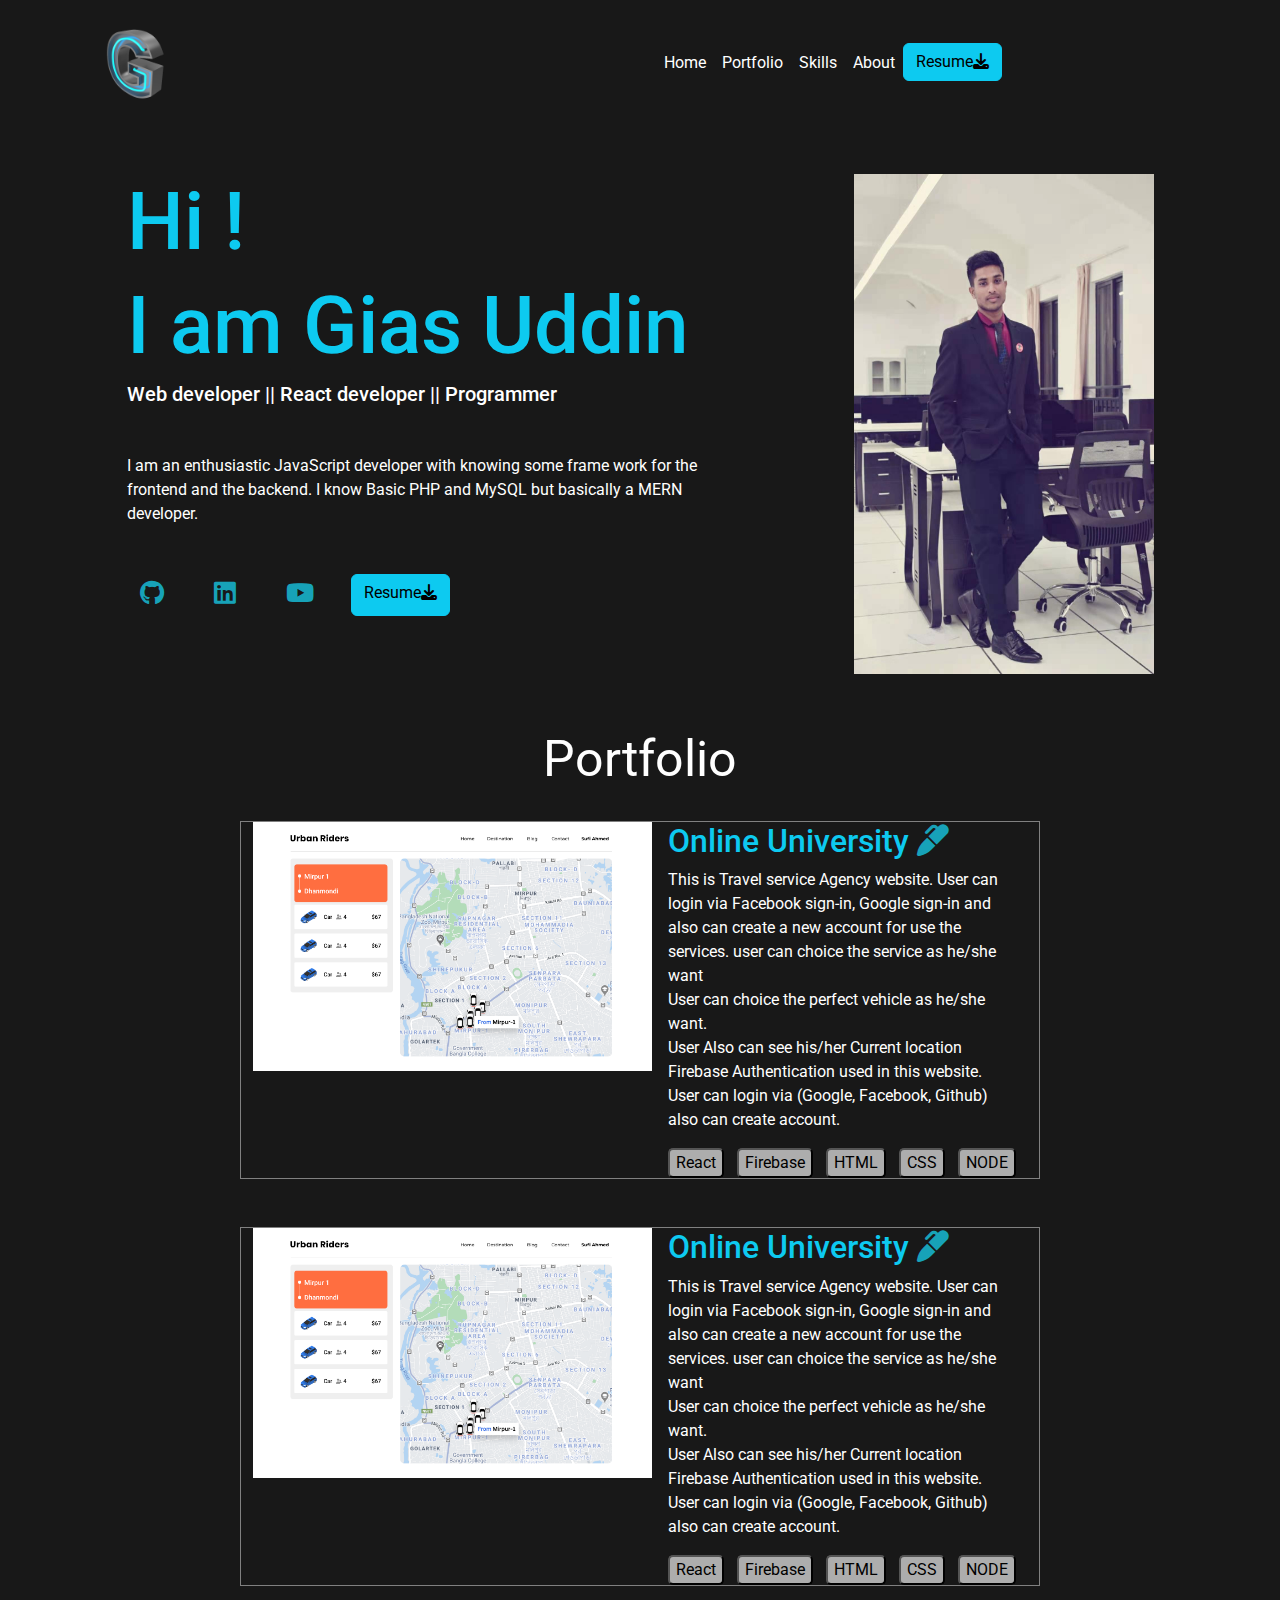
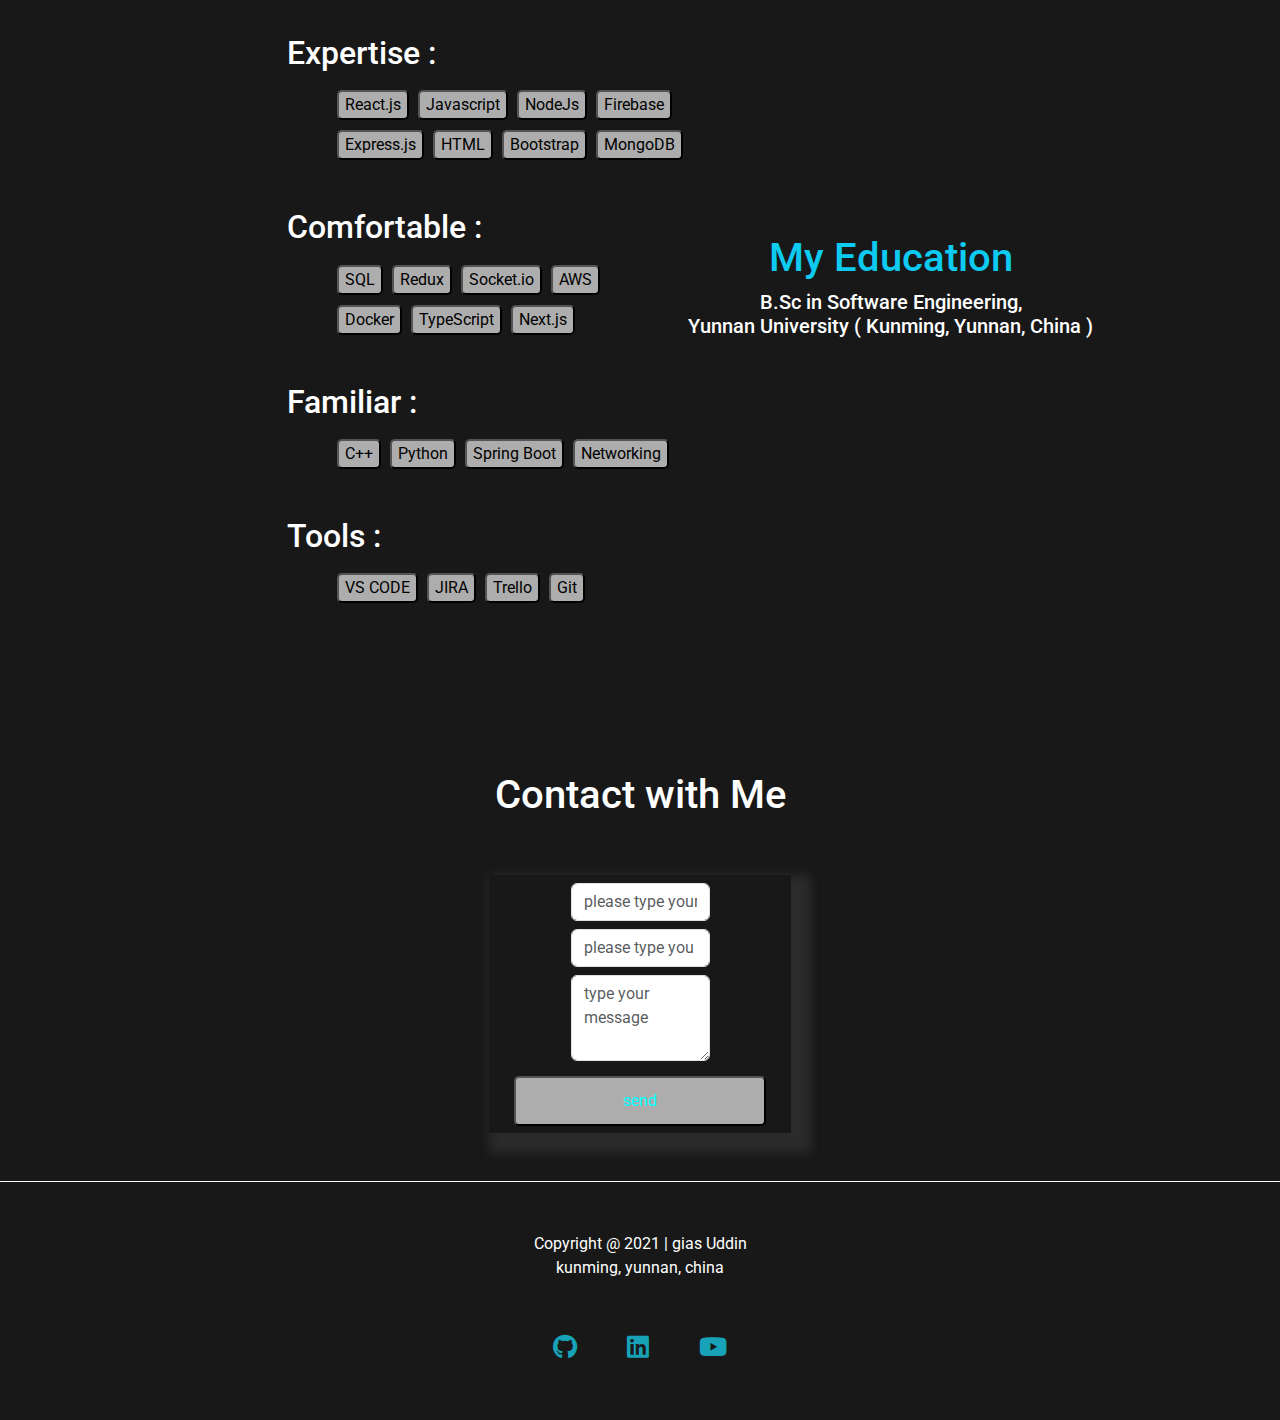
<file: SDT/Django/Assignment-01/index.html>
<!DOCTYPE html>
<html lang="en">

<head>
    <meta charset="UTF-8">
    <meta name="viewport" content="width=device-width, initial-scale=1.0">
    <title>Portfolio Site</title>
    <link rel="stylesheet" href="style.css">
    <link href="https://cdn.jsdelivr.net/npm/bootstrap@5.3.3/dist/css/bootstrap.min.css" rel="stylesheet"
        integrity="sha384-QWTKZyjpPEjISv5WaRU9OFeRpok6YctnYmDr5pNlyT2bRjXh0JMhjY6hW+ALEwIH" crossorigin="anonymous">

    <link rel="stylesheet" href="https://cdnjs.cloudflare.com/ajax/libs/font-awesome/6.7.2/css/all.min.css"
        integrity="sha512-Evv84Mr4kqVGRNSgIGL/F/aIDqQb7xQ2vcrdIwxfjThSH8CSR7PBEakCr51Ck+w+/U6swU2Im1vVX0SVk9ABhg=="
        crossorigin="anonymous" referrerpolicy="no-referrer" />
</head>

<body>

    <header>
        <nav class="navbar container navbar-expand-lg">
            <div class="container-fluid">
                <a class="navbar-brand w-50" href="#"><img class="nav-img" src="icons/logo.png" alt=""></a>

                <button class="navbar-toggler" type="button" data-bs-toggle="collapse"
                    data-bs-target="#navbarSupportedContent" aria-controls="navbarSupportedContent"
                    aria-expanded="false" aria-label="Toggle navigation">
                    <span class="navbar-toggler-icon"></span>
                </button>
                <div class="collapse navbar-collapse" id="navbarSupportedContent">
                    <ul class="navbar-nav me-auto mb-2 mb-lg-0">
                        <li class="nav-item">
                            <a class="nav-link active text-white" aria-current="page" href="#">Home</a>
                        </li>
                        <li class="nav-item">
                            <a class="nav-link text-white" href="#">Portfolio</a>
                        </li>
                        <li class="nav-item">
                            <a class="nav-link text-white" href="#">Skills</a>
                        </li>
                        <li class="nav-item">
                            <a class="nav-link text-white" href="#">About</a>
                        </li>
                        <li class="nav-item">
                            <a href="path/to/your/resume.pdf" download="your_resume_name.pdf"
                                class="btn btn-info">Resume<i class="fa-solid fa-download"></i></a>
                        </li>

                    </ul>
                </div>
            </div>
        </nav>

        <section class="banner-container d-flex justify-content-around p-5">
            <div class="banner-description">
                <h1 class="text-info name-heading">Hi !</h1>
                <h1 class="text-info name-heading">I am Gias Uddin</h1>
                <h5 class="text-white">Web developer || React developer || Programmer</h5>

                <div class="banner-details text-white mt-5">I am an enthusiastic JavaScript developer with knowing some
                    frame
                    work for the <br> frontend and the backend. I know Basic PHP and MySQL but basically a MERN <br>
                    developer.
                </div>

                <div class="banner-icon d-flex gap-4 mt-5">
                    <a href="github.com" class="btn"><i class="fa-brands fa-github l-icon"
                            style="color: #17a2b8;"></i></a>
                    <a href="github.com" class="btn"><i class="fa-brands fa-linkedin l-icon"
                            style="color: #17a2b8;"></i></a>
                    <a href="github.com" class="btn"><i class="fa-brands fa-youtube l-icon"
                            style="color: #17a2b8;"></i></a>
                    <a href="path/to/your/resume.pdf" download="your_resume_name.pdf" class="btn btn-info">Resume<i
                            class="fa-solid fa-download"></i></a>
                </div>
            </div>
            <div> <img class="banner-img" src="images/gias.jpg" alt=""></div>
        </section>
    </header>

    <main>
        <section id="Portfolio">
            <div class="porthead">Portfolio</div>
            <section class="portfolio d-flex justify-content-center">
                <div class="project-card m-4">
                    <div class="d-flex gap-3 container">
                        <div id="carouselExample" class="carousel slide car-img">
                            <div class="carousel-inner">
                                <div class="carousel-item active">
                                    <img src="projects-img/travel-guru-map.png" class="d-block w-100" alt="...">
                                </div>
                                <div class="carousel-item">
                                    <img src="projects-img/Travel-Search.png" class="d-block w-100" alt="...">
                                </div>
                            </div>
                            <button class="carousel-control-prev" type="button" data-bs-target="#carouselExample"
                                data-bs-slide="prev">
                                <span class="carousel-control-prev-icon" aria-hidden="true"></span>
                                <span class="visually-hidden">Previous</span>
                            </button>
                            <button class="carousel-control-next" type="button" data-bs-target="#carouselExample"
                                data-bs-slide="next">
                                <span class="carousel-control-next-icon" aria-hidden="true"></span>
                                <span class="visually-hidden">Next</span>
                            </button>
                        </div>

                        <div class="card-body">
                            <h2 class="text-info">Online University <a href=""><i class="fa-solid fa-marker"
                                        style="color: #17a2b8;"></i></a></h2>
                            <p class="card-text text-white">This is Travel service Agency website. User can <br>login
                                via
                                Facebook sign-in, Google sign-in and <br>also can create a new account for use the <br>
                                services. user can choice the service as he/she <br> want <br> User can choice the
                                perfect
                                vehicle as he/she want.<br> User Also can see his/her Current location <br> Firebase
                                Authentication used in this website. <br> User can login via (Google, Facebook, Github)
                                <br>
                                also can create account.
                            </p>
                            <div class="skills d-flex gap-2">
                                <button class="skill ">React</button>
                                <button class="skill ">Firebase</button>
                                <button class="skill ">HTML</button>
                                <button class="skill">CSS</button>
                                <button class="skill ">NODE</button>
                            </div>
                        </div>
                    </div>
            </section>
            <section class="portfolio d-flex justify-content-center">
                <div class="project-card m-4">
                    <div class="d-flex gap-3 container">
                        <div id="carouselExample" class="carousel slide car-img">
                            <div class="carousel-inner">
                                <div class="carousel-item active">
                                    <img src="projects-img/travel-guru-map.png" class="d-block w-100" alt="...">
                                </div>
                                <div class="carousel-item">
                                    <img src="projects-img/Travel-Search.png" class="d-block w-100" alt="...">
                                </div>
                            </div>
                            <button class="carousel-control-prev" type="button" data-bs-target="#carouselExample"
                                data-bs-slide="prev">
                                <span class="carousel-control-prev-icon" aria-hidden="true"></span>
                                <span class="visually-hidden">Previous</span>
                            </button>
                            <button class="carousel-control-next" type="button" data-bs-target="#carouselExample"
                                data-bs-slide="next">
                                <span class="carousel-control-next-icon" aria-hidden="true"></span>
                                <span class="visually-hidden">Next</span>
                            </button>
                        </div>

                        <div class="card-body">
                            <h2 class="text-info">Online University <a href=""><i class="fa-solid fa-marker"
                                        style="color: #17a2b8;"></i></a></h2>
                            <p class="card-text text-white">This is Travel service Agency website. User can <br>login
                                via
                                Facebook sign-in, Google sign-in and <br>also can create a new account for use the <br>
                                services. user can choice the service as he/she <br> want <br> User can choice the
                                perfect
                                vehicle as he/she want.<br> User Also can see his/her Current location <br> Firebase
                                Authentication used in this website. <br> User can login via (Google, Facebook, Github)
                                <br>
                                also can create account.
                            </p>
                            <div class="skills d-flex gap-2">
                                <button class="skill ">React</button>
                                <button class="skill ">Firebase</button>
                                <button class="skill ">HTML</button>
                                <button class="skill">CSS</button>
                                <button class="skill ">NODE</button>
                            </div>
                        </div>
                    </div>
            </section>
        </section>

        <section class="Qualifications d-flex justify-content-center p-4">
            <div class="skills ">
                <h2 class="expertise text-white">Expertise : </h2>
                <button class="skill skill2">React.js</button>
                <button class="skill ">Javascript</button>
                <button class="skill ">NodeJs</button>
                <button class="skill ">Firebase</button><br>
                <button class="skill skill2">Express.js</button>
                <button class="skill ">HTML</button>
                <button class="skill ">Bootstrap</button>
                <button class="skill mb-5">MongoDB</button>

                <h2 class="expertise text-white">Comfortable : </h2>
                <button class="skill skill2">SQL</button>
                <button class="skill ">Redux</button>
                <button class="skill ">Socket.io</button>
                <button class="skill ">AWS</button><br>
                <button class="skill skill2">Docker</button>
                <button class="skill ">TypeScript</button>
                <button class="skill mb-5">Next.js</button>

                <h2 class="expertise text-white">Familiar : </h2>
                <button class="skill skill2">C++</button>
                <button class="skill ">Python</button>
                <button class="skill ">Spring Boot</button>
                <button class="skill mb-5">Networking</button><br>

                <h2 class="expertise text-white">Tools : </h2>
                <button class="skill skill2">VS CODE</button>
                <button class="skill ">JIRA</button>
                <button class="skill ">Trello</button>
                <button class="skill mb-5">Git</button><br>
            </div>
            <div class="education ">
                <h1 class="ed-heading text-info">My Education</h1>
                <h5 class="ed-descrip text-white">B.Sc in Software Engineering, <br> Yunnan University ( Kunming,
                    Yunnan, China )</h5>
            </div>
        </section>

        <section class="contact-us p-5">
            <h1 class="text-center p-5 text-white">Contact with Me</h1>
            <div class="contact-us-container row d-flex justify-content-center">
                <div class="form-container  w-25 col-6">
                    <input type="text" class="form-control mb-2 mt-2 w-50 m-auto" id="exampleFormControlInput1"
                        placeholder="please type your name">
                    <input type="email" class="form-control mb-2 w-50 m-auto" id="exampleFormControlInput1"
                        placeholder="please type you Email">
                    <textarea class="form-control mb-2 w-50 m-auto" id="exampleFormControlTextarea1" rows="3" placeholder="type your message"></textarea>
                    <div class="btn d-flex justify-content-center">
                        <button type="submit" class="send-btn">send</button>
                    </div>

                </div>
            </div>
        </section>
    </main>

    <footer>
        <div class="footer-descrip">
            Copyright @ 2021 | gias Uddin <br>
            kunming, yunnan, china
        </div>
        <div class="footer-icons">
            <div class="banner-icon d-flex gap-4 mt-5 justify-content-center">
                <a href="github.com" class="btn"><i class="fa-brands fa-github l-icon"
                        style="color: #17a2b8;"></i></a>
                <a href="github.com" class="btn"><i class="fa-brands fa-linkedin l-icon"
                        style="color: #17a2b8;"></i></a>
                <a href="github.com" class="btn"><i class="fa-brands fa-youtube l-icon"
                        style="color: #17a2b8;"></i></a>
            </div>
        </div>
    </footer>



    <!-- script cdn link online -->
    <script src="https://cdn.jsdelivr.net/npm/bootstrap@5.3.3/dist/js/bootstrap.bundle.min.js"
        integrity="sha384-YvpcrYf0tY3lHB60NNkmXc5s9fDVZLESaAA55NDzOxhy9GkcIdslK1eN7N6jIeHz"
        crossorigin="anonymous"></script>
</body>

</html>
</file>
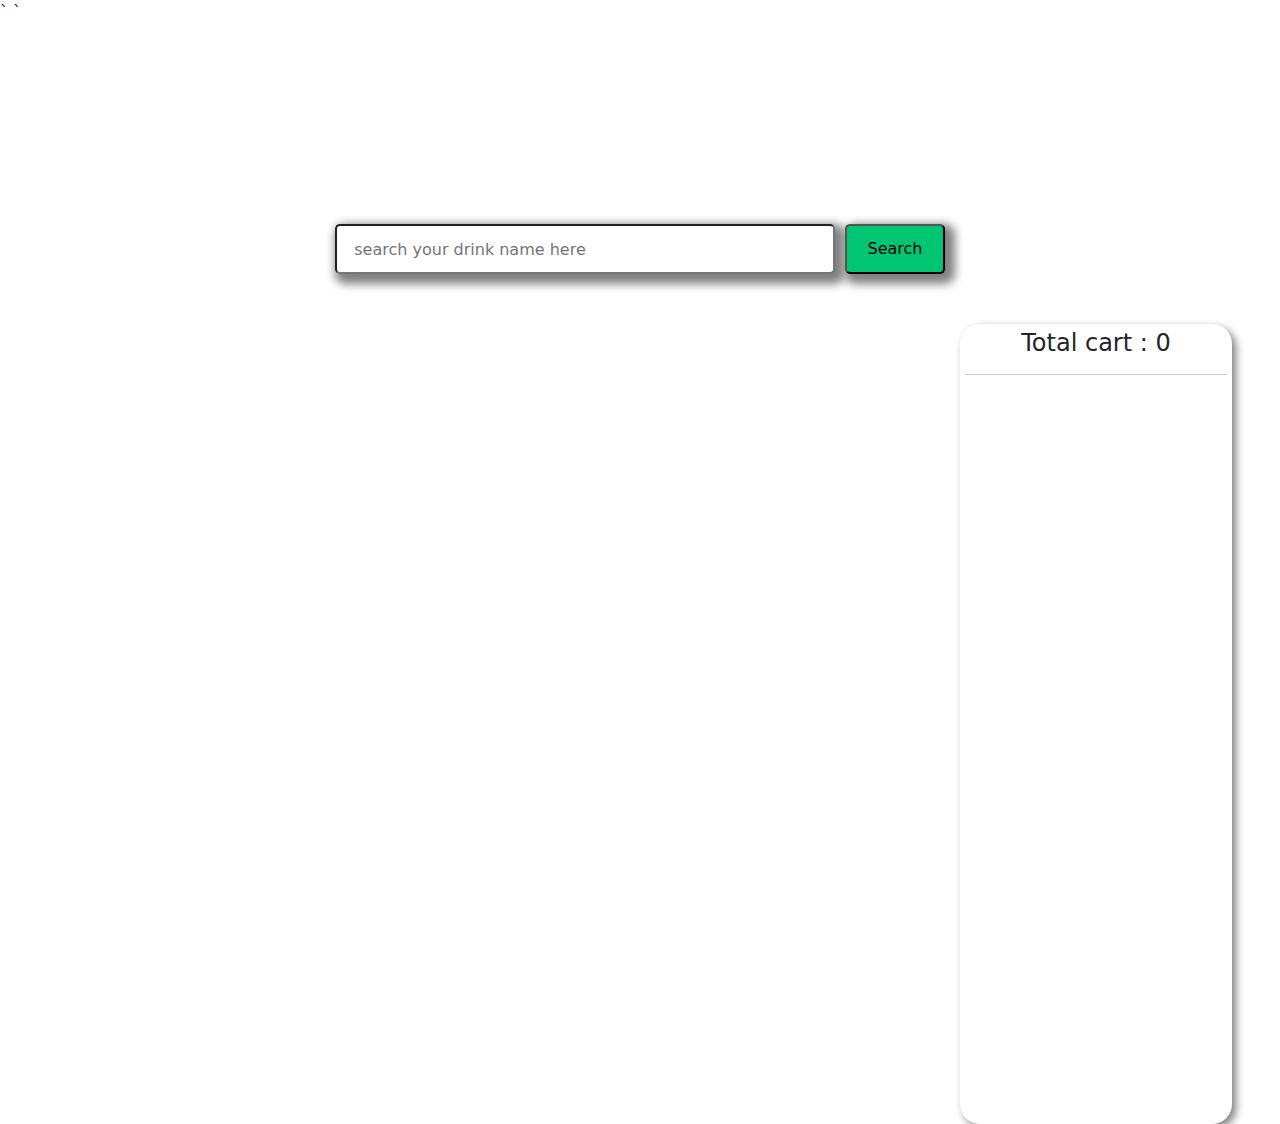
<file: SDT/Django/Assignment-02/index.html>
`
<!DOCTYPE html>`

<html lang="en">

<head>
    <meta charset="UTF-8">
    <meta name="viewport" content="width=device-width, initial-scale=1.0">
    <title>Free Drinks</title>
    <link rel="stylesheet" href="style.css">
    <link href="https://cdn.jsdelivr.net/npm/bootstrap@5.3.3/dist/css/bootstrap.min.css" rel="stylesheet"
        integrity="sha384-QWTKZyjpPEjISv5WaRU9OFeRpok6YctnYmDr5pNlyT2bRjXh0JMhjY6hW+ALEwIH" crossorigin="anonymous">
</head>

<body>

    <div id="drink-details" class="drink-details">

    </div>

    <div class="search-box">
        <input id="input-drink" placeholder="   search your drink name here">
        <button id="submit-drink-btn">Search</button>
    </div>
    <div class="main-container">

        <div id="drinks-container" class="drinks-container"></div>
        <div class="cart-container">
            <h4>Total cart : <span id="count">0</span></h4>
            <hr>
            <div id="cart-main-container" class="cart-main-container">

            </div>
        </div>
    </div>


    <script src="app.js"></script>
    <script src="https://cdn.jsdelivr.net/npm/bootstrap@5.3.3/dist/js/bootstrap.bundle.min.js"
        integrity="sha384-YvpcrYf0tY3lHB60NNkmXc5s9fDVZLESaAA55NDzOxhy9GkcIdslK1eN7N6jIeHz"
        crossorigin="anonymous"></script>
</body>
</body>

</html>
</file>
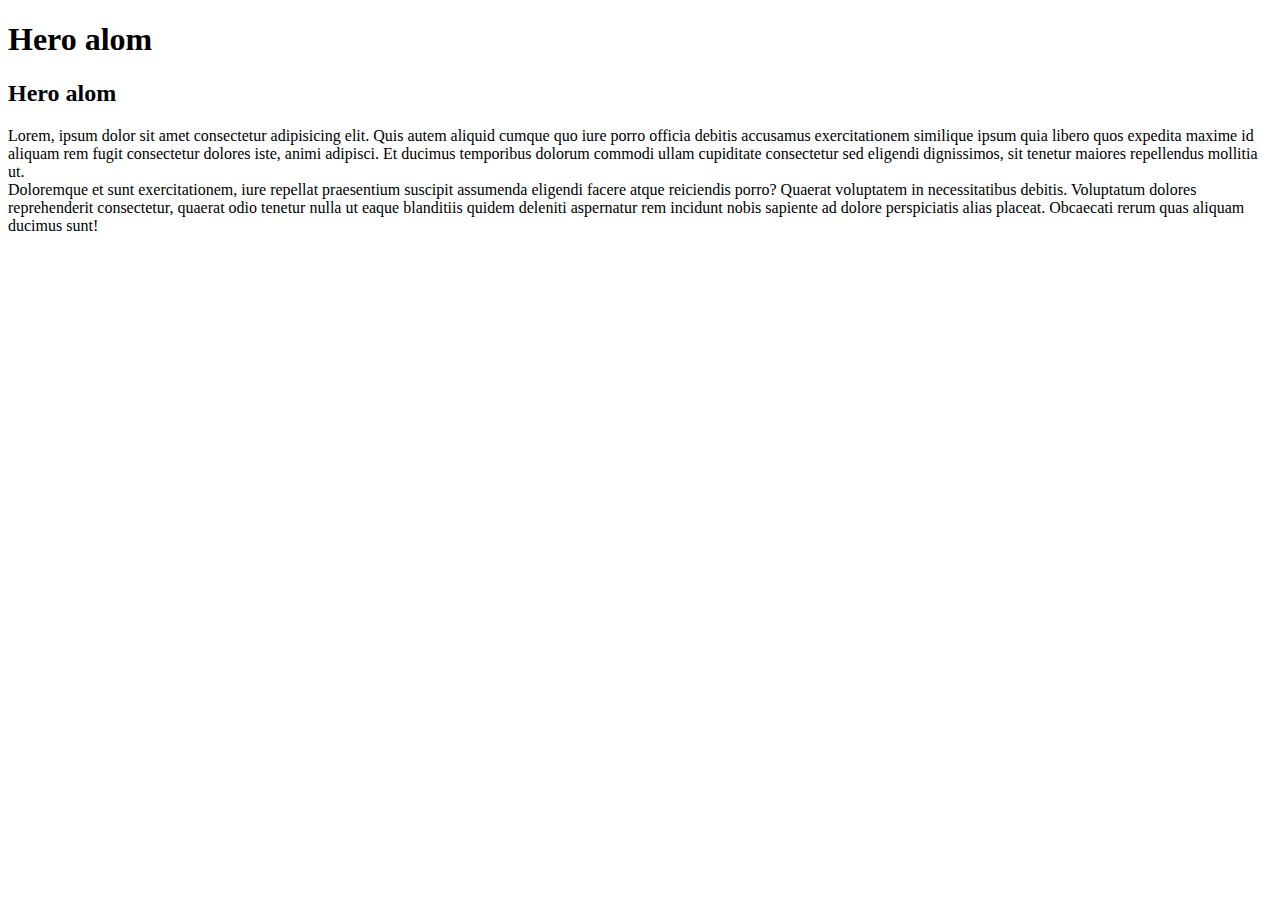
<file: SDT/Django/Module-01/index.html>
<!DOCTYPE html>
<html lang="en">

<head>
    <meta charset="UTF-8">
    <meta name="viewport" content="width=device-width, initial-scale=1.0">
    <title>Hero Alom</title>
</head>

<body>
    <h1>Hero alom</h1>
    <h2>Hero alom</h2>

    <p>
        Lorem, ipsum dolor sit amet consectetur adipisicing elit. Quis autem aliquid cumque quo iure porro officia
        debitis accusamus exercitationem similique ipsum quia libero quos expedita maxime id aliquam rem fugit
        consectetur dolores iste, animi adipisci. Et ducimus temporibus dolorum commodi ullam cupiditate consectetur sed
        eligendi dignissimos, sit tenetur maiores repellendus mollitia ut. <br> Doloremque et sunt exercitationem, iure
        repellat praesentium suscipit assumenda eligendi facere atque reiciendis porro? Quaerat voluptatem in
        necessitatibus debitis. Voluptatum dolores reprehenderit consectetur, quaerat odio tenetur nulla ut eaque
        blanditiis quidem deleniti aspernatur rem incidunt nobis sapiente ad dolore perspiciatis alias placeat.
        Obcaecati rerum quas aliquam ducimus sunt!
    </p>



</body>

</html>
</file>
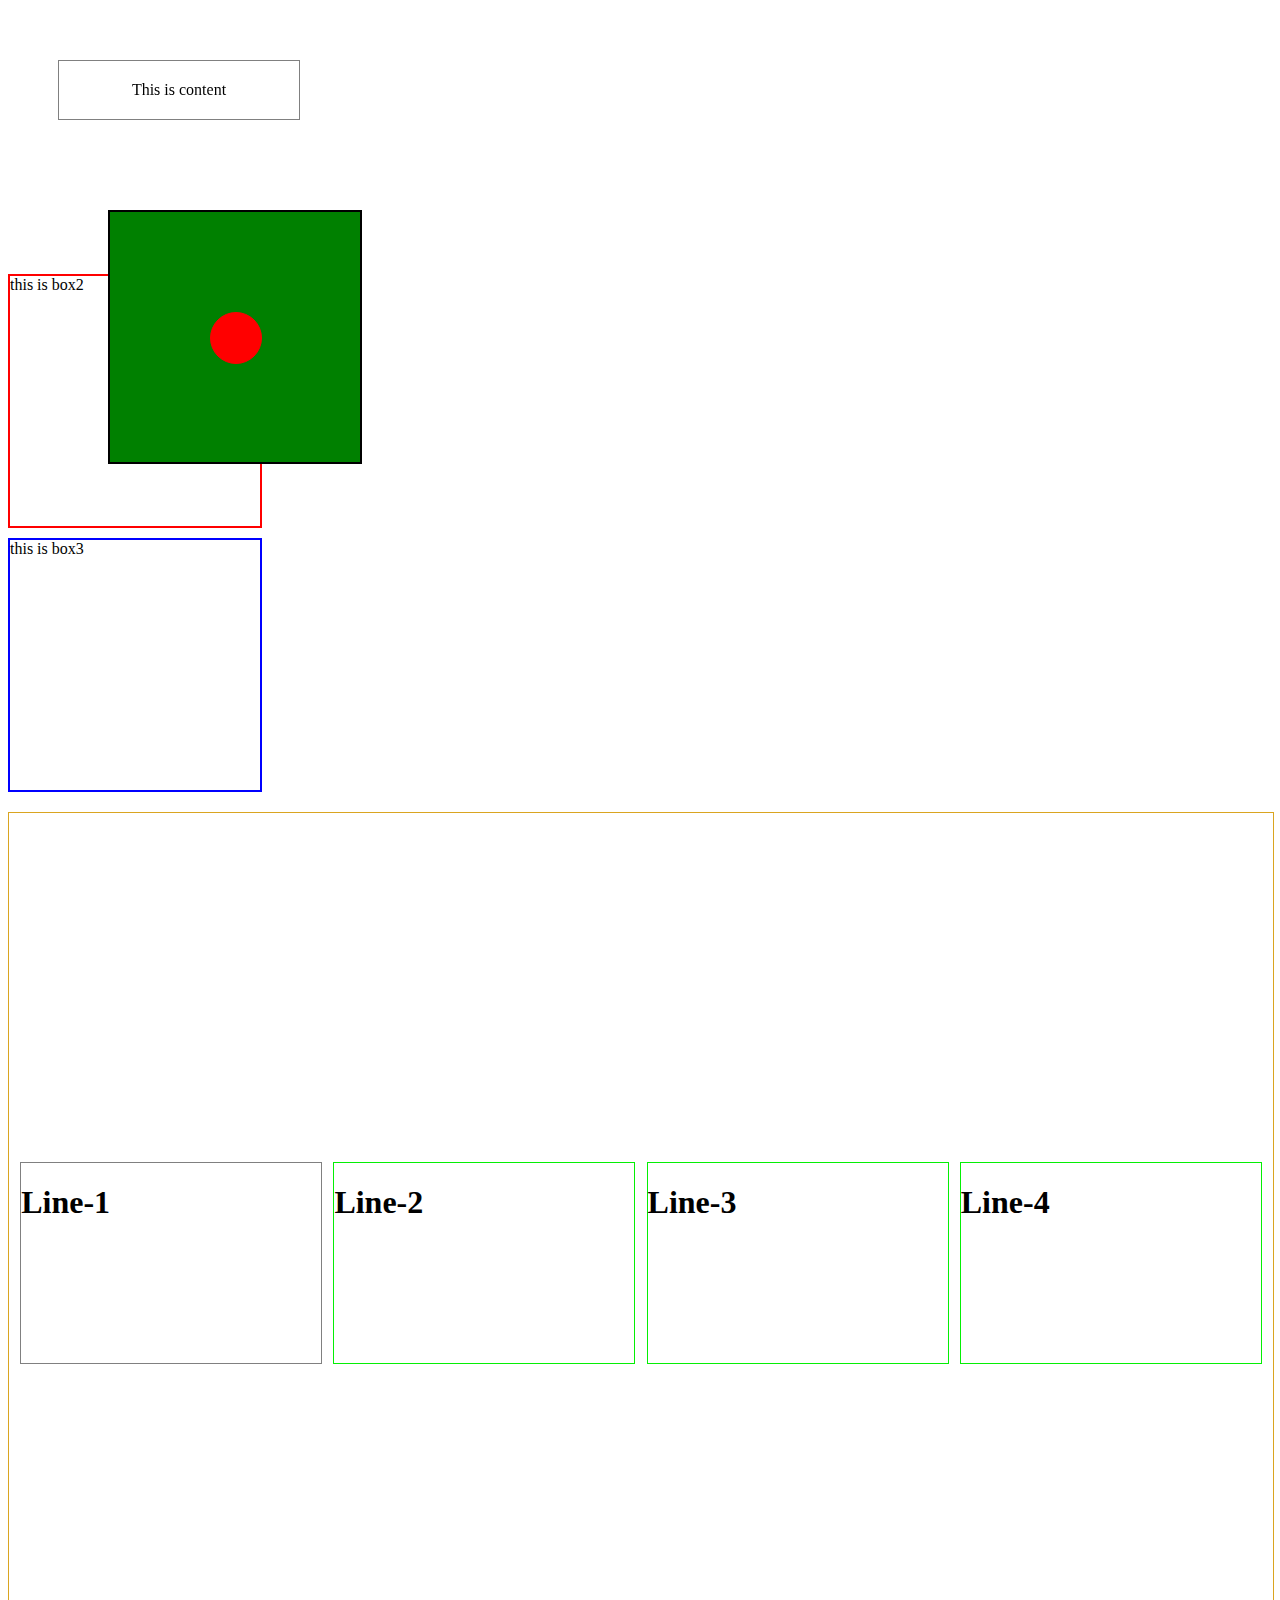
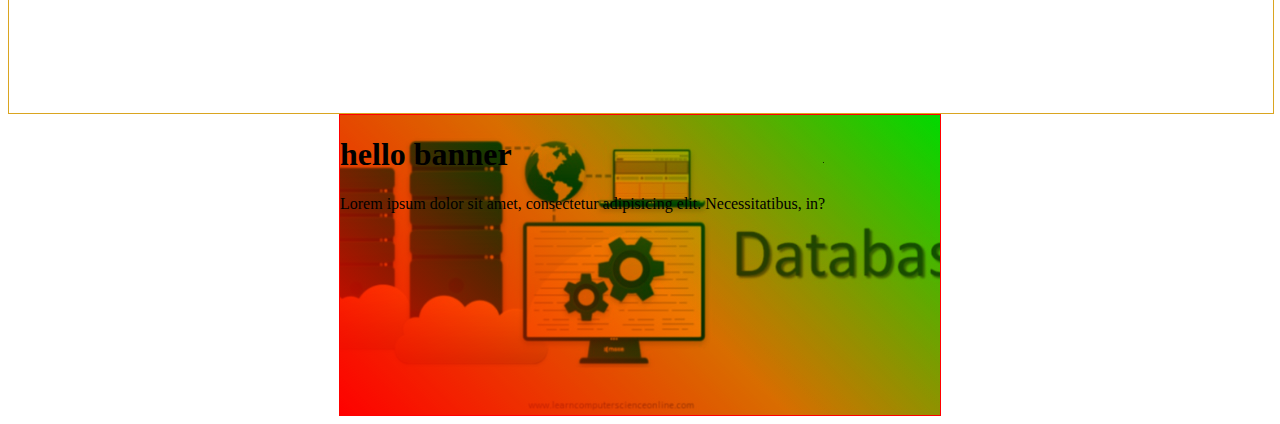
<file: SDT/Django/Module-02/index.html>
<!DOCTYPE html>
<html lang="en">

<head>
    <meta charset="UTF-8">
    <meta name="viewport" content="width=device-width, initial-scale=1.0">
    <title>Document</title>

    <link rel="stylesheet" href="style.css">
    <link rel="preconnect" href="https://fonts.googleapis.com">
    <link rel="preconnect" href="https://fonts.gstatic.com" crossorigin>
    <link
        href="https://fonts.googleapis.com/css2?family=Roboto:ital,wght@0,100;0,300;0,400;0,500;0,700;0,900;1,100;1,300;1,400;1,500;1,700;1,900&display=swap"
        rel="stylesheet">
</head>

<body>
    <!-- <h1 class="title1">Hello World</h1>
    <h1 class="title2">Hello World2</h1>
    <h1 class="title1">Hello World3</h1>


    <p id="lorem">Lorem ipsum dolor sit amet consectetur adipisicing elit. Velit, sunt. Minus doloribus eum doloremque
        ex
        distinctio placeat amet, nemo quo.</p> -->

    <div class="box">
        This is content
    </div>

    <!-- <h1 class="title">Hello</h1>
    <h1 class="title">Hello</h1> -->

    <!-- <button>line 1</button>
    <button>line 2</button> -->


    <!-- <p class="description">Lorem ipsum dolor sit amet consectetur adipisicing elit. Unde veniam, recusandae nobis
        laboriosam iusto qui ut rerum molestias officiis voluptates!</p> -->


    <div class="box1 box-all">
        <div class="red"></div>
    </div>
    <div class="box2 box-all">this is box2</div>
    <div class="box3 box-all">this is box3</div>


    <div class="line-container">
        <div class="line-1">
            <h1>Line-1</h1>
        </div>
        <div class="line-2">
            <h1>Line-2</h1>
        </div>
        <div class="line-3">
            <h1>Line-3</h1>
        </div>
        <div class="line-4">
            <h1>Line-4</h1>
        </div>
    </div>


    <section class="banner">
        <h1>hello banner</h1>
        <p>Lorem ipsum dolor sit amet, consectetur adipisicing elit. Necessitatibus, in?</p>
    </section>

</body>

</html>
</file>
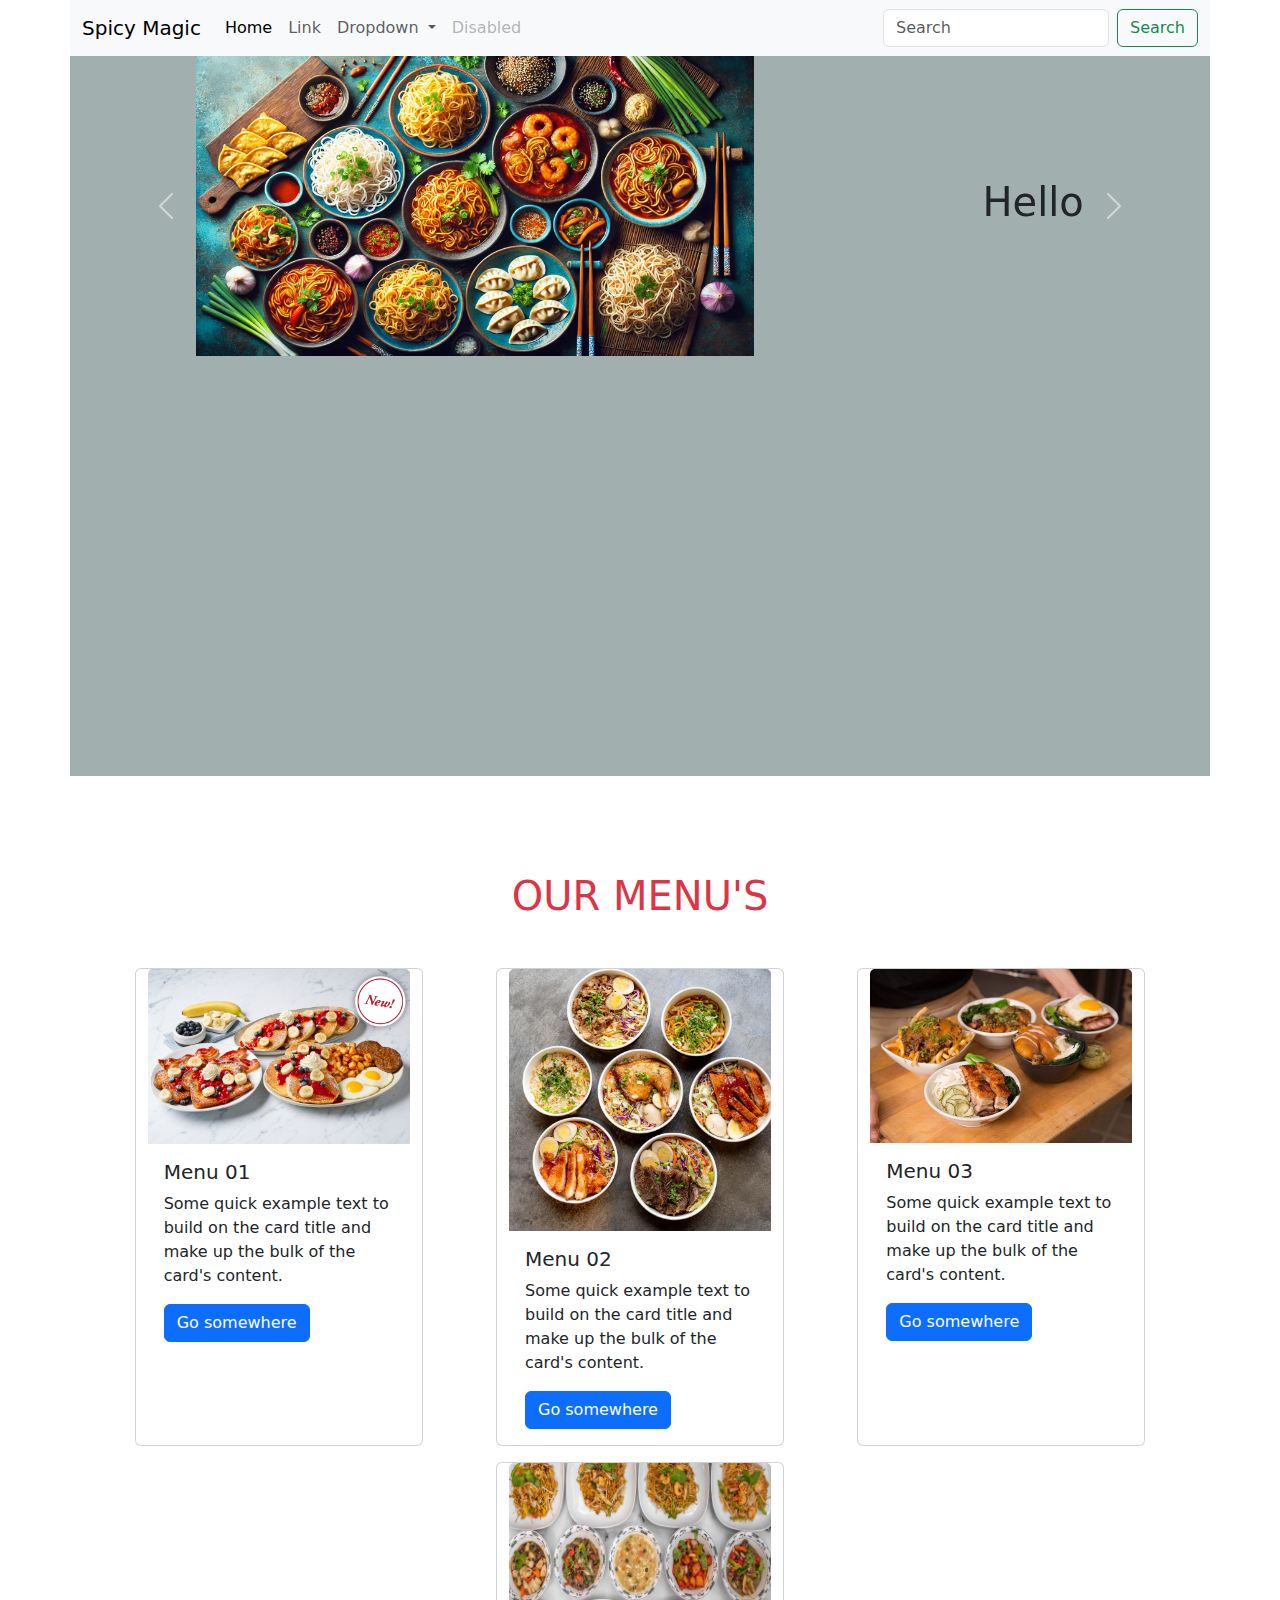
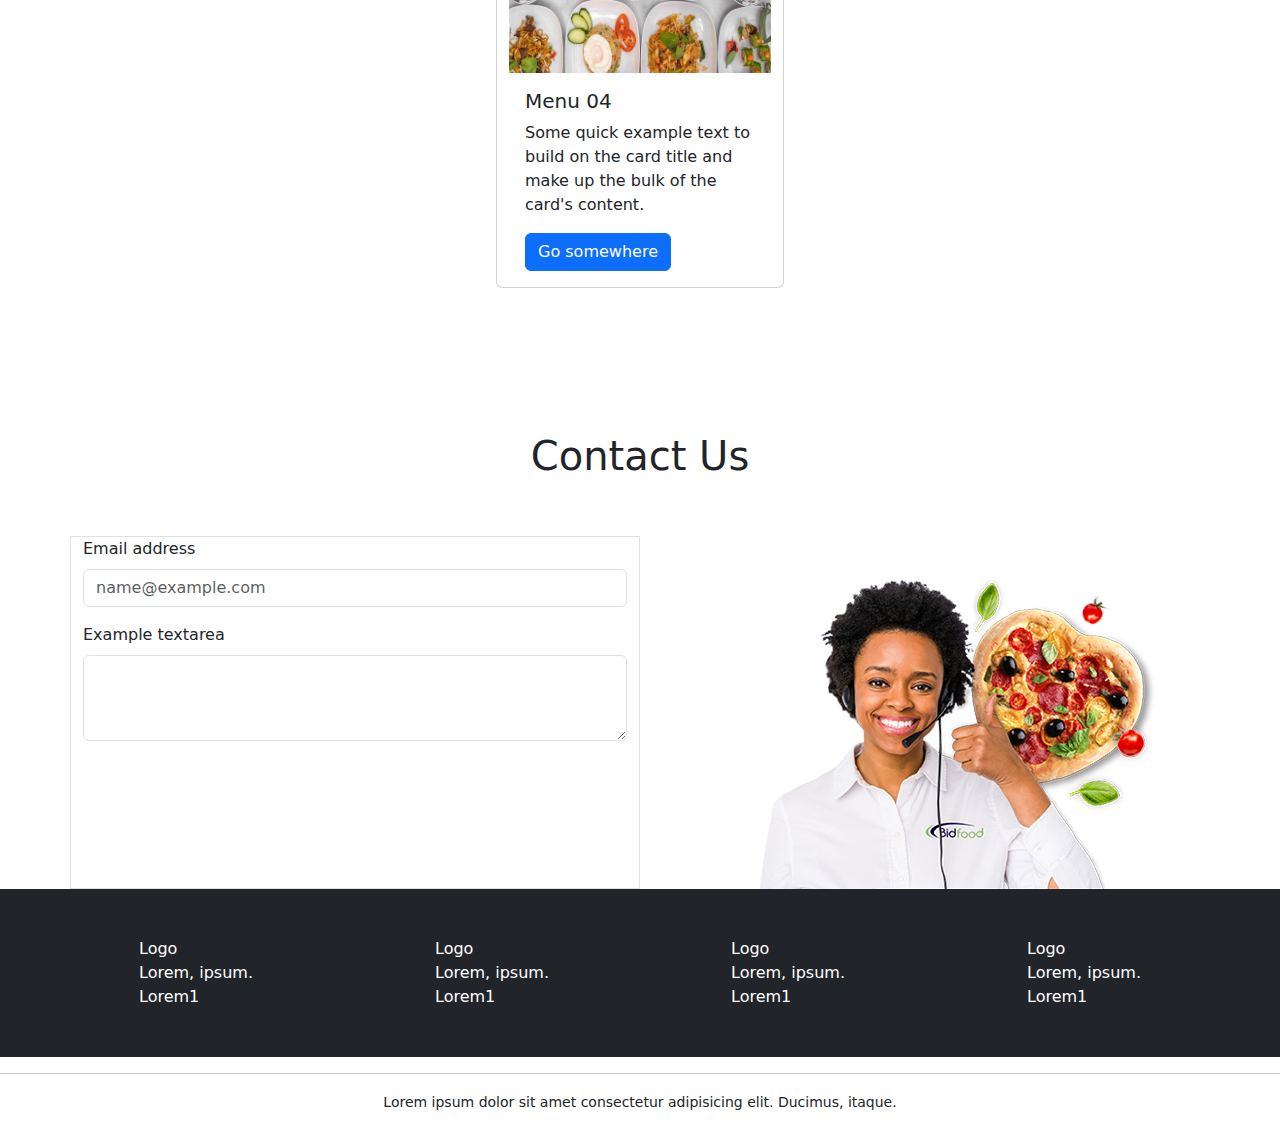
<file: SDT/Django/Module-03/index.html>
<!DOCTYPE html>
<html lang="en">

<head>
    <meta charset="UTF-8">
    <meta name="viewport" content="width=device-width, initial-scale=1.0">
    <title>Bootstrap</title>
    <!-- bootstrap cdn -->
    <link rel="stylesheet" href="bootstrap-5.3.3-dist/css/bootstrap.min.css">
    <link rel="stylesheet" href="style.css" />
</head>

<body>
    <header>
        <nav class="navbar container navbar-expand-lg bg-body-tertiary">
            <div class="container-fluid">
                <a class="navbar-brand" href="#">Spicy Magic</a>
                <button class="navbar-toggler" type="button" data-bs-toggle="collapse"
                    data-bs-target="#navbarSupportedContent" aria-controls="navbarSupportedContent"
                    aria-expanded="false" aria-label="Toggle navigation">
                    <span class="navbar-toggler-icon"></span>
                </button>
                <div class="collapse navbar-collapse" id="navbarSupportedContent">
                    <ul class="navbar-nav me-auto mb-2 mb-lg-0">
                        <li class="nav-item">
                            <a class="nav-link active" aria-current="page" href="#">Home</a>
                        </li>
                        <li class="nav-item">
                            <a class="nav-link" href="#">Link</a>
                        </li>
                        <li class="nav-item dropdown">
                            <a class="nav-link dropdown-toggle" href="#" role="button" data-bs-toggle="dropdown"
                                aria-expanded="false">
                                Dropdown
                            </a>
                            <ul class="dropdown-menu">
                                <li><a class="dropdown-item" href="#">Action</a></li>
                                <li><a class="dropdown-item" href="#">Another action</a></li>
                                <li>
                                    <hr class="dropdown-divider">
                                </li>
                                <li><a class="dropdown-item" href="#">Something else here</a></li>
                            </ul>
                        </li>
                        <li class="nav-item">
                            <a class="nav-link disabled" aria-disabled="true">Disabled</a>
                        </li>
                    </ul>
                    <form class="d-flex" role="search">
                        <input class="form-control me-2" type="search" placeholder="Search" aria-label="Search">
                        <button class="btn btn-outline-success" type="submit">Search</button>
                    </form>
                </div>
            </div>
        </nav>

        <section class="banner-container container">
            <div id="carouselExample" class="carousel slide">
                <div class="carousel-inner">
                    <div class="carousel-item active">
                        <div class="d-flex align-items-center justify-content-around">
                            <img src="images/chinese food.jpg" class="d-block w-50 banner-img" alt="...">
                            <h1>Hello</h1>
                        </div>
                    </div>
                    <div class="carousel-item">
                        <img src="images/chinese food 2.jpg" class="d-block w-50" alt="...">
                    </div>
                    <div class="carousel-item">
                        <img src="images/chinese food 3.jpg" class="d-block w-50" alt="...">
                    </div>
                </div>
                <button class="carousel-control-prev" type="button" data-bs-target="#carouselExample"
                    data-bs-slide="prev">
                    <span class="carousel-control-prev-icon" aria-hidden="true"></span>
                    <span class="visually-hidden">Previous</span>
                </button>
                <button class="carousel-control-next" type="button" data-bs-target="#carouselExample"
                    data-bs-slide="next">
                    <span class="carousel-control-next-icon" aria-hidden="true"></span>
                    <span class="visually-hidden">Next</span>
                </button>
            </div>
        </section>
    </header>

    <main>
        <section class="service-container mt-5 container p-5">
            <h1 class="text-center text-danger">OUR MENU'S</h1>

            <div class="row d-flex gap-3 mt-5 justify-content-around">

                <div class="card col-md-4 col-lg-3 col-sm-12" style="width: 18rem;">
                    <img src="images/menu1.png" class="card-img-top" alt="...">
                    <div class="card-body">
                        <h5 class="card-title">Menu 01</h5>
                        <p class="card-text">Some quick example text to build on the card title and make up the bulk of
                            the card's content.</p>
                        <a href="#" class="btn btn-primary">Go somewhere</a>
                    </div>
                </div>

                <div class="card col-md-4 col-lg-3 col-sm-12" style="width: 18rem;">
                    <img src="images/menu2.jpg" class="card-img-top" alt="...">
                    <div class="card-body">
                        <h5 class="card-title">Menu 02</h5>
                        <p class="card-text">Some quick example text to build on the card title and make up the bulk of
                            the card's content.</p>
                        <a href="#" class="btn btn-primary">Go somewhere</a>
                    </div>
                </div>

                <div class="card col-md-4 col-lg-3 col-sm-12" style="width: 18rem;">
                    <img src="images/menu3.jpg" class="card-img-top" alt="...">
                    <div class="card-body">
                        <h5 class="card-title">Menu 03</h5>
                        <p class="card-text">Some quick example text to build on the card title and make up the bulk of
                            the card's content.</p>
                        <a href="#" class="btn btn-primary">Go somewhere</a>
                    </div>
                </div>

                <div class="card col-md-4 col-lg-3 col-sm-12" style="width: 18rem;">
                    <img src="images/menu4.jpeg" class="card-img-top" alt="...">
                    <div class="card-body">
                        <h5 class="card-title">Menu 04</h5>
                        <p class="card-text">Some quick example text to build on the card title and make up the bulk of
                            the card's content.</p>
                        <a href="#" class="btn btn-primary">Go somewhere</a>
                    </div>
                </div>

            </div>
        </section>

        <section class="contact-us container m-auto mt-5">
            <h1 class="text-center p-5">Contact Us</h1>
            <div class="contact-us-container row d-flex">

                <div class="form-container border border-1 w-50 col-6">
                    <div class="mb-3">
                        <label for="exampleFormControlInput1" class="form-label">Email address</label>
                        <input type="email" class="form-control" id="exampleFormControlInput1"
                            placeholder="name@example.com">
                    </div>
                    <div class="mb-3">
                        <label for="exampleFormControlTextarea1" class="form-label">Example textarea</label>
                        <textarea class="form-control" id="exampleFormControlTextarea1" rows="3"></textarea>
                    </div>
                </div>

                <div class="form-img col-6">
                    <img src="images/contact.png" alt="">
                </div>
            </div>
        </section>
    </main>

    <footer class="bg-dark text-white p-5 d-flex justify-content-around">
        <div>
            <li class="list-group-item">Logo</li>
            <li class="list-group-item">Lorem, ipsum.</li>
            <li class="list-group-item">Lorem1</li>
        </div>
        <div>
            <li class="list-group-item">Logo</li>
            <li class="list-group-item">Lorem, ipsum.</li>
            <li class="list-group-item">Lorem1</li>
        </div>
        <div>
            <li class="list-group-item">Logo</li>
            <li class="list-group-item">Lorem, ipsum.</li>
            <li class="list-group-item">Lorem1</li>
        </div>
        <div>
            <li class="list-group-item">Logo</li>
            <li class="list-group-item">Lorem, ipsum.</li>
            <li class="list-group-item">Lorem1</li>
        </div>
    </footer>

    <hr />
    <div class="text-center">
        <p><small>Lorem ipsum dolor sit amet consectetur adipisicing elit. Ducimus, itaque.</small></p>
    </div>

    <!-- script cdn -->
    <!-- <script src="bootstrap-5.3.3-dist/js/bootstrap.bundle.min.js"></script> -->
    <script src="bootstrap-5.3.3-dist/js/bootstrap.js"></script>
</body>

</html>
</file>
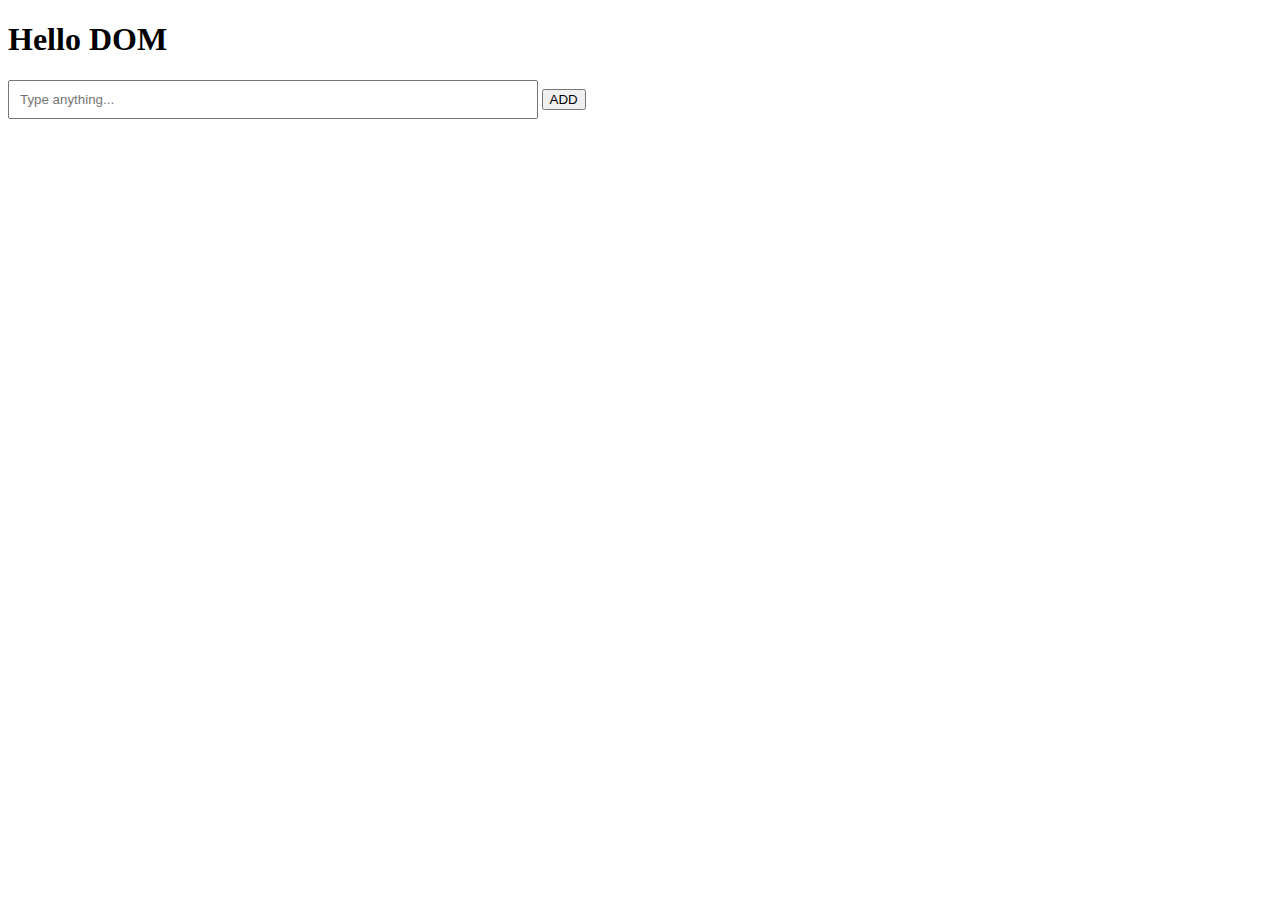
<file: SDT/Django/Module-07 JS/index.html>
<!DOCTYPE html>
<html lang="en">
<head>
    <meta charset="UTF-8">
    <meta name="viewport" content="width=device-width, initial-scale=1.0">
    <title>DOM</title>
    <link rel="stylesheet" href="style.css">
</head>
<body>
    <h1 id="title" class="title">Hello DOM</h1>



    <!-- <div class="box-container">
        <div class="box">
            box-1
        </div>
        <div class="box">
            box-2
        </div>
        <div class="box">
            box-3
        </div>
        <div class="box">
            box-4
        </div>
        <div class="box">
            box-5
        </div>
        <div class="box">
            box-6
        </div>
        <div class="box">
            box-7
        </div>
    </div> -->


    <input id="search-box" type="text" placeholder="Type anything...">
    <!-- <button id="handleAdd" onclick="handleSearch()">ADD</button> -->
    <button id="handleAdd">ADD</button>

    <div id="comment-container" class="comment-container">

    </div>


    <section class="user-container" id="userData-Container">

    </section>

    <div></div>
    <script src="app.js"></script>
</body>
</html>
</file>
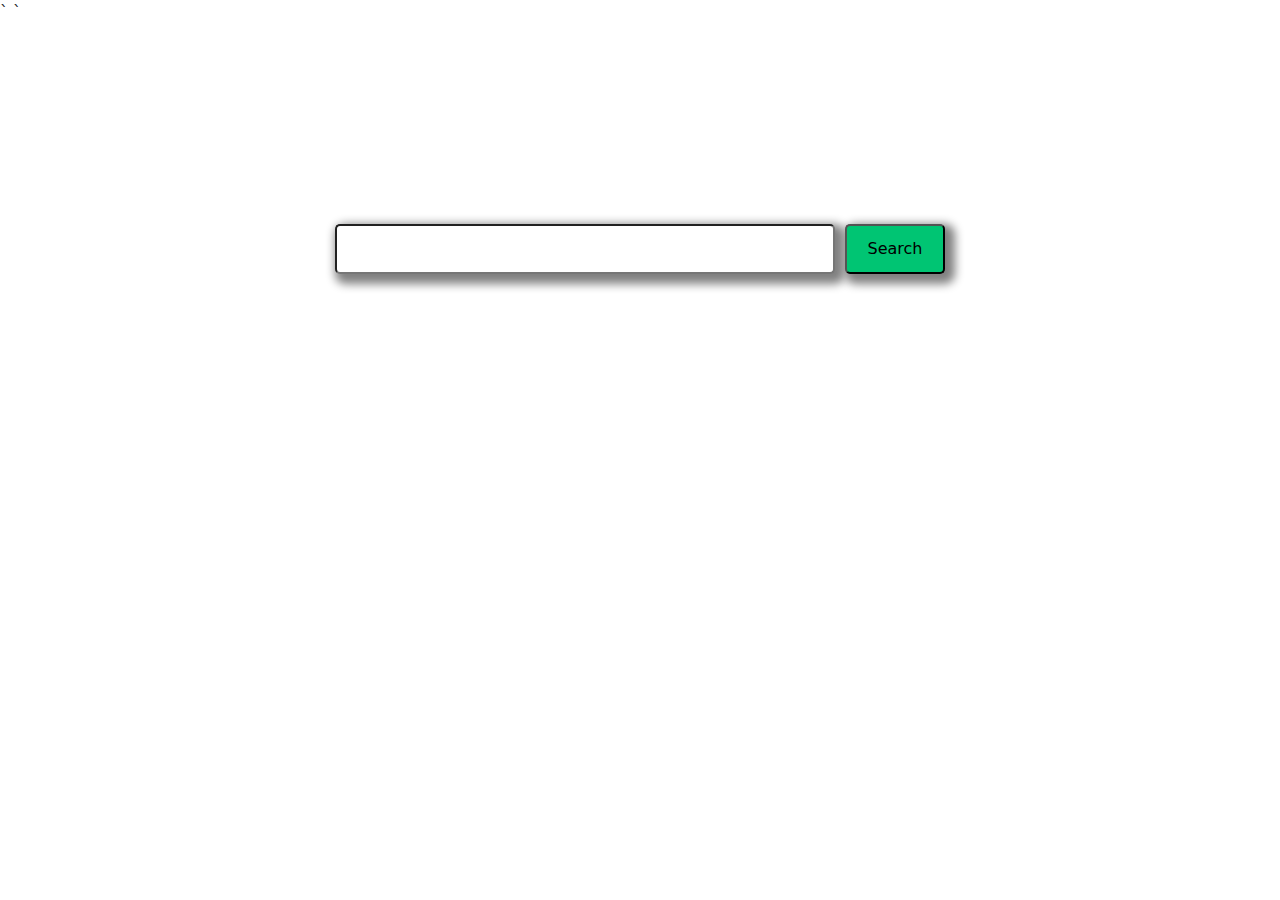
<file: SDT/Django/Module-7.5/index.html>
`
<!DOCTYPE html>`

<html lang="en">

<head>
    <meta charset="UTF-8">
    <meta name="viewport" content="width=device-width, initial-scale=1.0">
    <title>Free Meal</title>
    <link rel="stylesheet" href="style.css">
    <link href="https://cdn.jsdelivr.net/npm/bootstrap@5.3.3/dist/css/bootstrap.min.css" rel="stylesheet"
        integrity="sha384-QWTKZyjpPEjISv5WaRU9OFeRpok6YctnYmDr5pNlyT2bRjXh0JMhjY6hW+ALEwIH" crossorigin="anonymous">
</head>

<body>

    <div id="meal-details" class="meal-details">

    </div>

    <div class="search-box">
        <input id="input-meal">
        <button id="submit-meal-btn">Search</button>
    </div>

    <div id="meal-container" class="meal-container"></div>
    <script src="app.js"></script>
    <script src="https://cdn.jsdelivr.net/npm/bootstrap@5.3.3/dist/js/bootstrap.bundle.min.js"
        integrity="sha384-YvpcrYf0tY3lHB60NNkmXc5s9fDVZLESaAA55NDzOxhy9GkcIdslK1eN7N6jIeHz"
        crossorigin="anonymous"></script>
</body>
</body>

</html>
</file>
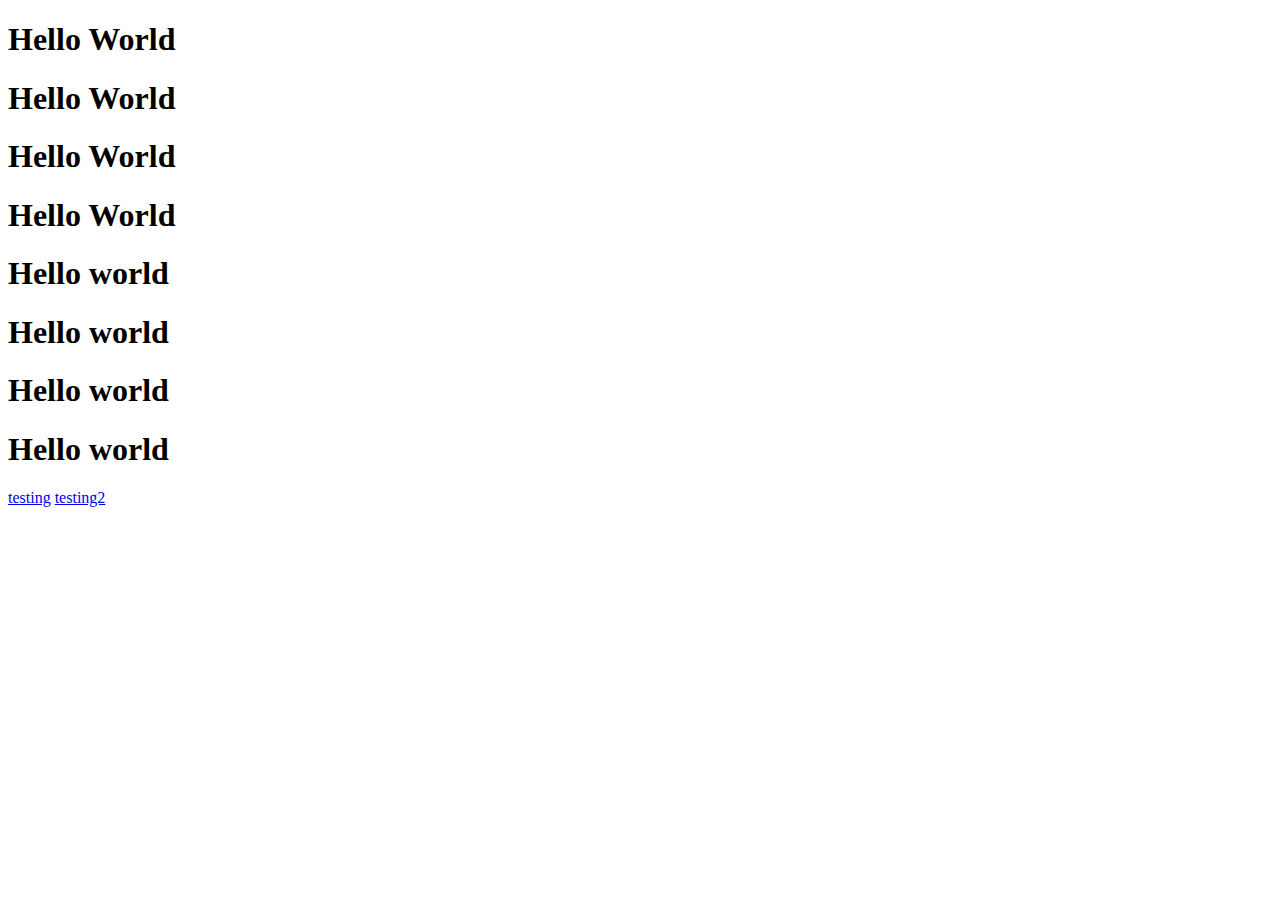
<file: SDT/Django/Module-01/div_section_achore_tag.html>
<!DOCTYPE html>
<html lang="en">

<head>
    <meta charset="UTF-8">
    <meta name="viewport" content="width=device-width, initial-scale=1.0">
    <title>Document</title>
</head>

<body>
    <div>
        <h1>Hello World</h1>
        <h1>Hello World</h1>
        <h1>Hello World</h1>
        <h1>Hello World</h1>
    </div>

    <section>
        <h1>Hello world</h1>
        <h1>Hello world</h1>
        <h1>Hello world</h1>
        <h1>Hello world</h1>
        <a target="_blank" href="http://youtube.com">testing</a>
        <a target="_blank" href="./index.html">testing2</a>
    </section>


</body>

</html>
</file>
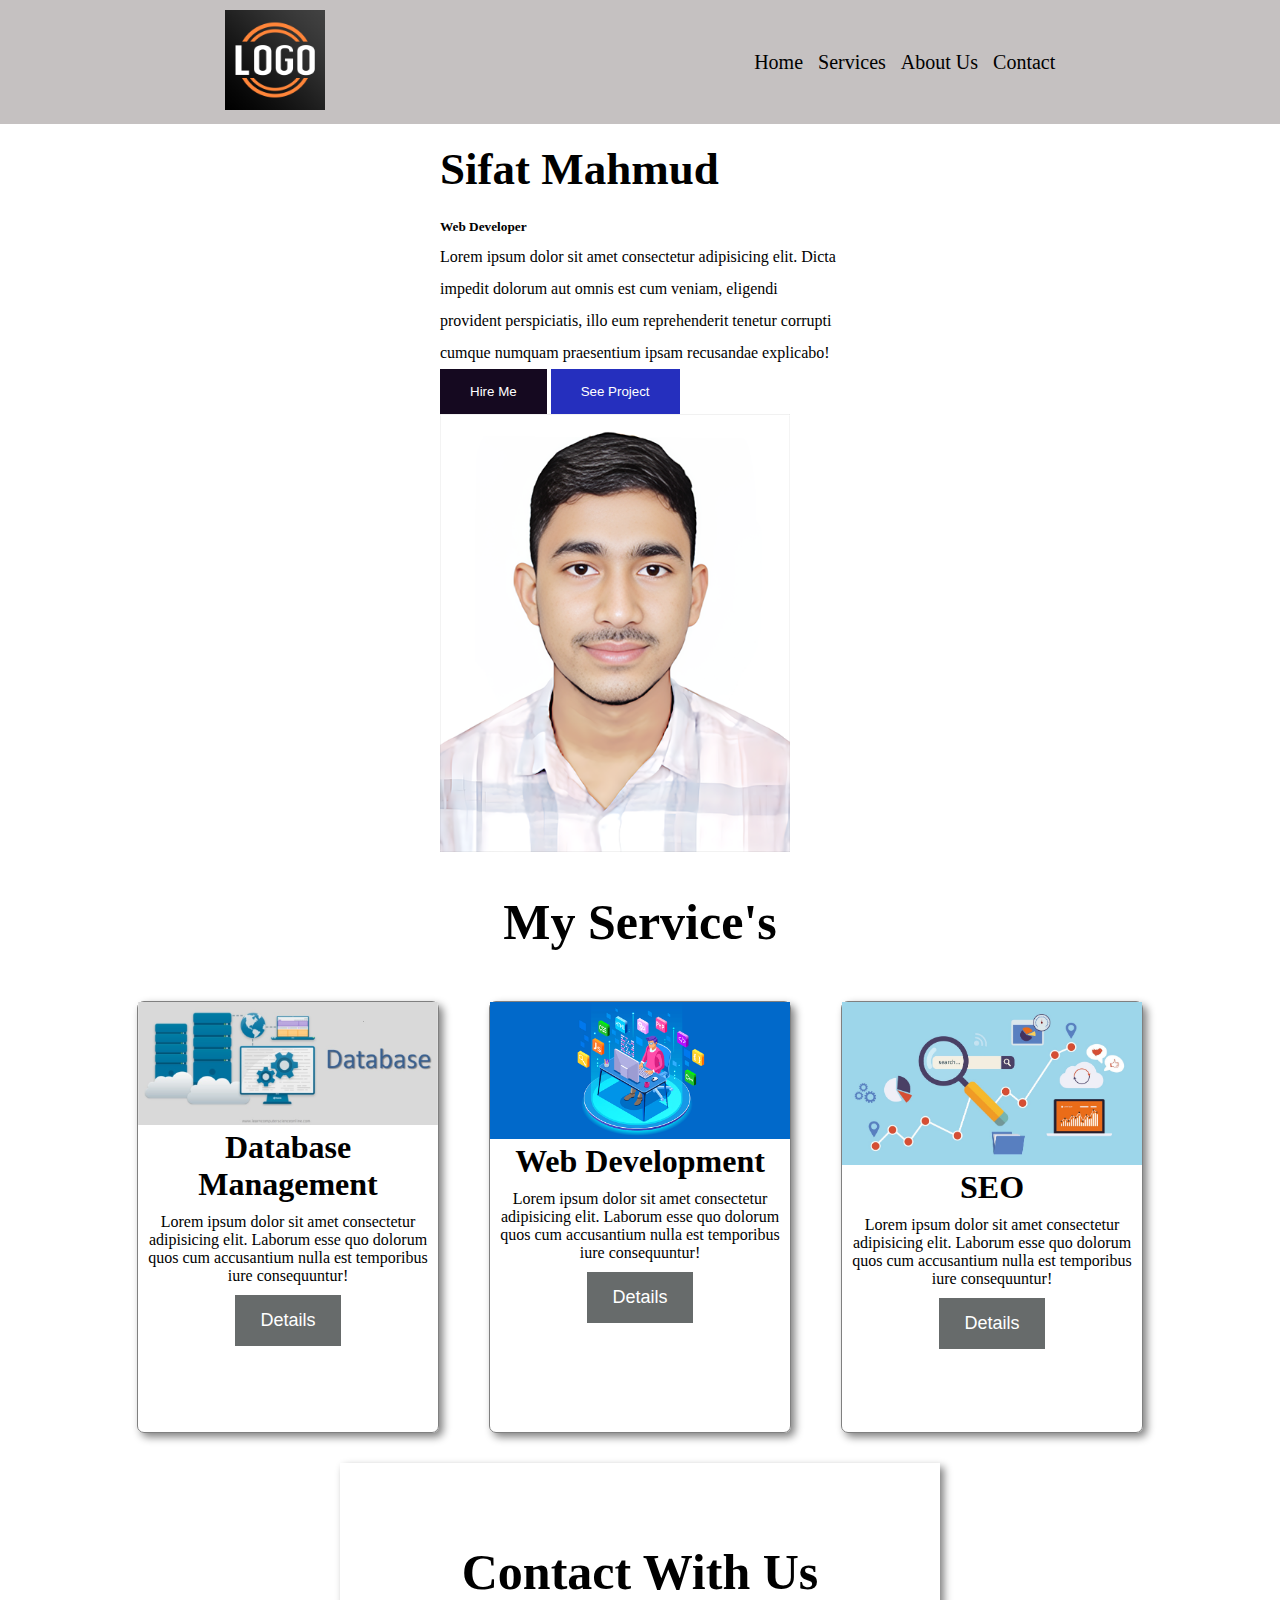
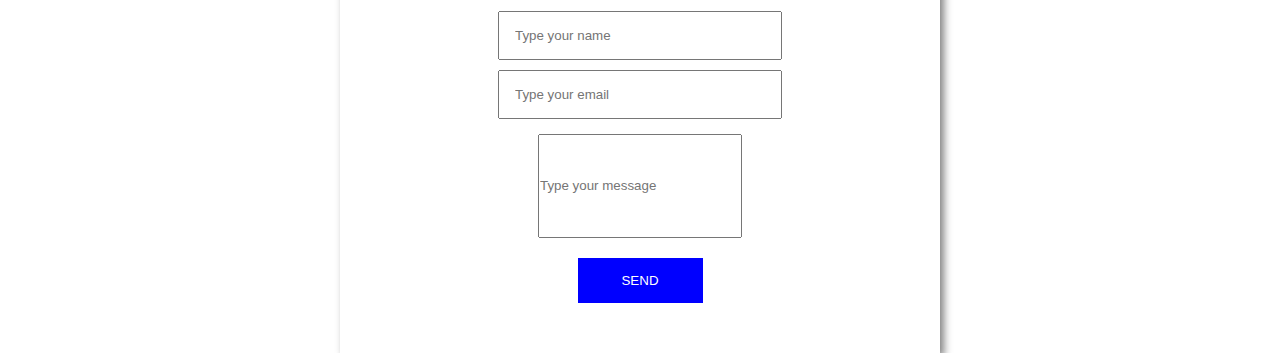
<file: SDT/Django/Module-02/project.html>
<!DOCTYPE html>
<html lang="en">

<head>
    <meta charset="UTF-8">
    <meta name="viewport" content="width=device-width, initial-scale=1.0">
    <title>Document</title>
    <link rel="stylesheet" href="project.css">
</head>

<body>
    <header>
        <nav>
            <div class="logo-container">
                <img class="logo" src="images/unnamed.png" alt="">
            </div>
            <div class="menu-container">
                <li>Home</li>
                <li>Services</li>
                <li>About Us</li>
                <li>Contact</li>
            </div>
        </nav>

        <section class="banner-container">
            <div class="banner-left">
                <h1 class="title">Sifat Mahmud</h1>
                <h5>Web Developer</h5>
                <p>Lorem ipsum dolor sit amet consectetur adipisicing elit. Dicta impedit dolorum aut omnis est cum
                    veniam, eligendi provident perspiciatis, illo eum reprehenderit tenetur corrupti cumque numquam
                    praesentium ipsam recusandae explicabo!</p>

                <button class="btn hire-btn">Hire Me</button>
                <button class="btn project-btn">See Project</button>
                <div class="banner-right">
                    <img class="banner-image" src="images/print.png" alt="">
                </div>
        </section>
    </header>

    <main>
        <section class="service-container">
            <h1 class="service-title">My Service's</h1>
            <div class="services">
                <div class="service-card">
                    <img class="service-img" src="images/Database-In-DBMS.jpg" alt="">
                    <h1>Database Management</h1>
                    <p class="service-description">Lorem ipsum dolor sit amet consectetur adipisicing elit. Laborum esse
                        quo dolorum quos cum accusantium nulla est temporibus iure consequuntur!</p>
                    <button class="service-card-btn"><a target="_blank"
                            href="https://www.google.com">Details</a></button>
                </div>
                <div class="service-card">
                    <img class="service-img" src="images/web.png" alt="">
                    <h1>Web Development</h1>
                    <p class="service-description">Lorem ipsum dolor sit amet consectetur adipisicing elit. Laborum esse
                        quo dolorum quos cum accusantium nulla est temporibus iure consequuntur!</p>
                    <button class="service-card-btn"><a target="_blank"
                            href="https://www.google.com">Details</a></button>
                </div>
                <div class="service-card">
                    <img class="service-img" src="images/seo.jpg" alt="">
                    <h1>SEO</h1>
                    <p class="service-description">Lorem ipsum dolor sit amet consectetur adipisicing elit. Laborum esse
                        quo dolorum quos cum accusantium nulla est temporibus iure consequuntur!</p>
                    <button class="service-card-btn"><a target="_blank"
                            href="https://www.google.com">Details</a></button>
                </div>

            </div>
        </section>
        <section class="contact-us">
            <h1 class="service-title">Contact With Us</h1>
            <form action="">
                <input class="input-box" type="text" placeholder="Type your name" required>
                <input class="input-box" type="email" placeholder="Type your email" required>
                <br />
                <input class="message" type="text" placeholder="Type your message" required>
                <br />
                <input class="submit-btn" type="submit" value="SEND" />
            </form>
        </section>
    </main>

    <footer>

    </footer>

</body>

</html>
</file>
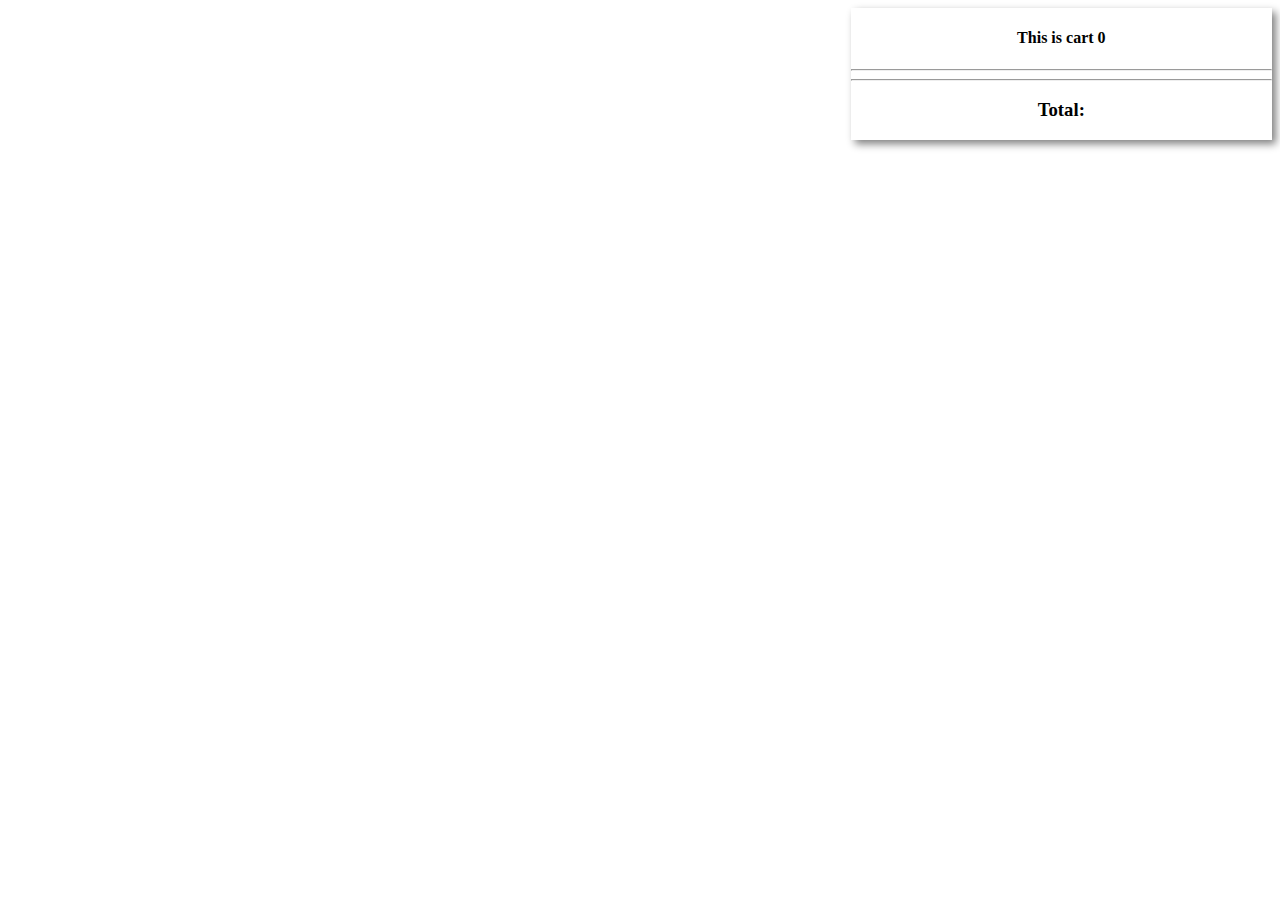
<file: SDT/Django/Module-07 JS/project.html>
<!DOCTYPE html>
<html lang="en">
<head>
    <meta charset="UTF-8">
    <meta name="viewport" content="width=device-width, initial-scale=1.0">
    <title>Document</title>
    <link rel="stylesheet" href="project.css">
</head>
<body>

    <div class="main-container">
        <div id="product-container" class="product-container">
            
        </div>
        <div class="cart-container">
            <h4>This is cart <span id="count">0</span></h4>
            <hr>
            <div id="cart-main-container" class="cart-main-container">

            </div>
            <hr>
            <h3>Total: <span id="total"></span></h3>
        </div>
    </div>

    <!-- add js file -->
     <script src="project.js"></script>
</body>
</html>
</file>
<file: SDT/Django/Assignment-01/style.css>
@import url("https://fonts.googleapis.com/css2?family=Roboto:ital,wght@0,100;0,300;0,400;0,500;0,700;0,900;1,100;1,300;1,400;1,500;1,700;1,900&display=swap");

* {
  font-family: "ROBOTO";
}

header {
  background-color: rgb(24, 24, 24);
}

.name-heading {
  font-size: 80px;
}

.nav-img {
  height: 100px;
}

.banner-img {
  width: 300px;
  height: 500px;
}

.l-icon {
  font-size: 25px;
}

.porthead {
  background: rgb(24, 24, 24);
  display: flex;
  justify-content: center;
  color: white;
  font-size: 50px;
}
.portfolio {
  background: rgb(24, 24, 24);
}

.project-card {
  width: 800px;
  border: 1px solid gray;
}

.car-img {
  width: 400px;
  height: 100px;
}

.skill {
  background: #adadad;
  border-radius: 5px;
  margin-right: 5px;
}
.skill2 {
  margin-left: 150px;
  margin-top: 10px;
}

.expertise{
  margin-left: 100px;
}

.Qualifications {
  background: rgb(24, 24, 24);
}

/* .skills{
  width: 500px;
  border: 1px solid gray;
  } */
  
  .education{
    text-align: center;
    padding-top: 200px;
  }
  
  .contact-us{
    background: rgb(24, 24, 24);
  }
  
  /* .form-control{
    background-color: rgb(24, 24, 24);
    } */
    
    .form-container{
      box-shadow: 10px 10px 10px 10px rgba(124, 120, 120, 0.2);;
    }
    
    .send-btn{
      background: #adadad;
      color: aqua;
      width: 300px;
      height: 50px;
      border-radius: 5px;
    }
    
    footer{
      margin-top: 0.5px;
      padding: 50px;
      background: rgb(24, 24, 24);
    }
    
    .footer-descrip{
      color: white;
  text-align: center;
}
</file>
<file: SDT/Django/Assignment-02/style.css>
.search-box {
  display: flex;
  justify-content: center;
  margin-top: 200px;
}

.card {
  width: 400px;
  box-shadow: 5px 5px 10px 5px gray;
  /* text-align: center; */
  padding: 5px;
}

.drinks-container {
  display: flex;
  flex-wrap: wrap;
  gap: 20px;
  justify-content: center;
  margin-top: 50px;
  text-align: center;
}

.drink-img {
  height: 300px;
}

.drink-name {
  color: rgb(253, 43, 78);
  font-style: italic;
}

#submit-drink-btn {
  width: 100px;
  background-color: rgb(0, 197, 115);
  margin-left: 10px;
  border-radius: 5px;
  box-shadow: 5px 5px 10px 5px gray;
}

#submit-drink-btn:hover {
  background-color: rgb(41, 231, 73);
}

#input-drink {
  width: 500px;
  height: 50px;
  border-radius: 5px;
  box-shadow: 5px 5px 10px 5px gray;
}

.drink-details {
  display: flex;
  justify-content: center;
}

.cart-container {
  width: 85%;
  height: 800px;
  box-shadow: 4px 4px 8px gray;
  margin-top: 50px;
  text-align: center;
  border-radius: 20px;
  padding: 5px;
}

.main-container {
  display: flex;
  display: grid;
  grid-template-columns: 3fr 1fr;
  /* justify-content: space-around;
  align-items: start; */
}

.card-btn-container {
  display: flex;
  display: grid;
  grid-template-columns: 2fr 2fr;
  gap: 10px;
}

.card-btn {
  border: 2px solid greenyellow;
  border-radius: 5px;
  margin: 10px;
  font-weight: bold;
  width: 160px;
  height: 40px;
  background-color: white;
  box-shadow: 4px 4px 4px gray;
}

.cart-drink-img {
  width: 70px;
  border-radius: 20px;
}

.cart-drinks {
  display: flex;
  display: grid;
  grid-template-columns: 1fr 2fr 6fr;
  justify-content: space-evenly;
  align-items: center;
  margin: 10px;
  border: 1px solid rgb(145, 48, 31);
  border-radius: 10px;
  padding: 10px;
  gap: 7px;
}
</file>
<file: SDT/Django/Module-02/style.css>
/* h1 {
  color: red;
  font-size: 50px;
  font-style: italic;
} */

/* .title1 {
  color: red;
  font-size: 44px;
  font-style: italic;
}

.title2 {
  color: blue;
  font-size: 60px; */
/* } */

#lorem {
  color: green;
  font-size: 20px;
}

.box {
  width: 200px;
  border: 1px solid gray;
  text-align: center;
  padding: 20px;
  margin: 50px;
  /* margin-top: 50px;
  margin-left: 50px; */
  position: fixed;
}

/* .title {
  color: blue;
  margin-top: 60px;
  margin-left: 60px;
} */

.title {
  display: inline;
}

.description {
  color: red;
  font-size: 50px;
  font-weight: bold;
  text-align: center;
  width: 50%;
  margin: auto;
  font-family: "Roboto", sans-serif;
}

.box-all {
  width: 250px;
  height: 250px;
  margin-top: 10px;
}

.box1 {
  border: 2px solid black;
  position: relative;
  left: 100px;
  top: 200px;
  background-color: green;
}

.box2 {
  border: 2px solid red;
}

.box3 {
  border: 2px solid blue;
}

.red {
  width: 50px;
  height: 50px;
  border-radius: 50px;
  border: 1px solid red;
  background-color: red;
  position: absolute;
  left: 100px;
  top: 100px;
}

.line-1 {
  width: 300px;
  height: 200px;
  border: 1px solid gray;
}

.line-2 {
  width: 300px;
  height: 200px;
  border: 1px solid rgb(4, 239, 4);
}
.line-3 {
  width: 300px;
  height: 200px;
  border: 1px solid rgb(4, 239, 4);
}
.line-4 {
  width: 300px;
  height: 200px;
  border: 1px solid rgb(4, 239, 4);
}

.line-container {
  margin-top: 20px;
  display: flex;
  justify-content: space-evenly;
  width: 100%;

  flex-wrap: wrap;

  height: 100vh;
  border: 1px solid goldenrod;
  align-items: center;
}

.banner {
  width: 600px;
  height: 300px;
  /* color: white; */
  border: 1px solid red;
  margin: auto;

  background-image: url("images/Database-In-DBMS.jpg"),
    linear-gradient(45deg, red, green);
  background-blend-mode: overlay;
  background-repeat: no-repeat;
  background-position: center;
  background-size: cover;
}
</file>
<file: SDT/Django/Module-03/style.css>
.banner-container{
    height: 80vh;
    background-color: rgb(162, 175, 175);
}

.banner-img{
    width: 200px;
    height: 300px;
}
</file>
<file: SDT/Django/Module-07 JS/style.css>
.box{
    width: 100px;
    height: 100px;
    padding: 20px;
    border: 1px solid gray;
}


.box-container{
    display: flex;
    flex-wrap: wrap;
    gap: 15px;
}

input{
    padding: 10px;
    width: 40%;
}

.user{
    padding: 20px;
    border: 1px solid gray;
    width: 150px;
    height: 150px;
    margin: 5px;
}

.user-container{
    display: flex;
    justify-content: center;
}
</file>
<file: SDT/Django/Module-7.5/style.css>
.search-box {
  display: flex;
  justify-content: center;
  margin-top: 200px;
}

.card {
  width: 400px;
  border-radius: 10px;
  box-shadow: 5px 5px 10px 5px gray;
  text-align: center;
}

.meal-container {
  display: flex;
  flex-wrap: wrap;
  gap: 20px;
  justify-content: center;
  margin-top: 50px;
}

.meal-img {
  height: 300px;
}

.meal-name {
  color: rgb(253, 43, 78);
  font-style: italic;
}

#submit-meal-btn {
  width: 100px;
  background-color: rgb(0, 197, 115);
  margin-left: 10px;
  border-radius: 5px;
  box-shadow: 5px 5px 10px 5px gray;
}

#submit-meal-btn:hover {
  background-color: rgb(41, 231, 73);
}

#input-meal {
  width: 500px;
  height: 50px;
  border-radius: 5px;
  box-shadow: 5px 5px 10px 5px gray;
}

.meal-details {
  display: flex;
  justify-content: center;
}
</file>
<file: SDT/Django/Module-02/project.css>
/* body {
  background-color: red;
} */

* {
  margin: 0px;
  padding: 0px;
}

nav {
  display: flex;
  justify-content: space-around;
  align-items: center;
  background-color: rgb(197, 193, 193);
  padding: 10px;
}

.logo {
  width: 100px;
}

li {
  list-style: none;
  font-size: 20px;
}

li:hover {
  color: blue;
  cursor: pointer;
}

.menu-container {
  display: flex;
  gap: 15px;
}

.banner-image {
  width: 350px;
}

.banner-container {
  display: flex;
  justify-content: space-around;
  align-items: center;
  width: 100%;
  margin: auto;
  /* background-image: linear-gradient(90deg, black, gray); */
}

.banner-left {
  width: 400px;
  line-height: 2;
}

.btn {
  padding: 15px 30px;
  border: none;
  color: white;
  cursor: pointer;
}

.hire-btn {
  background-color: rgb(21, 9, 32);
}

.project-btn {
  background-color: rgb(37, 47, 190);
}

.title {
  font-size: 45px;
}

.service-container {
  margin-top: 30px;
}

.service-title {
  margin-top: 30px;
  font-size: 50px;
  text-align: center;
}

.service-card {
  width: 300px;
  height: 430px;
  border: 1px solid gray;
  box-shadow: 4px 4px 8px gray;
  border-radius: 7px;
  text-align: center;
  margin-top: 50px;
}

.service-img {
  width: 300px;
}

.service-card-btn {
  padding: 15px 25px;
  background-color: rgb(103, 107, 107);
  border: none;
  font-size: 18px;
  color: white;
}

.service-description {
  margin: 10px;
}

.services {
  display: flex;
  justify-content: center;
  gap: 50px;
}

a {
  text-decoration: none;
  color: white;
}

.contact-us {
  padding: 50px;
  width: 500px;
  margin: auto;
  box-shadow: 4px 4px 8px gray;
  text-align: center;
  /* width: 75%;
  margin: auto; */
  margin-top: 30px;
}

.input-box {
  padding: 15px;
  width: 50%;
  margin-top: 10px;
}

.message {
  width: 40%;
  height: 100px;
  margin-top: 15px;
}

.submit-btn {
  width: 25%;
  padding: 15px;
  background-color: blue;
  color: white;
  border: none;
  margin-top: 20px;
  text-align: center;
}

@media only screen and (min-width: 400px) and (max-width: 767px) {
  body {
    background-color: red;
  }
  .services {
    display: flex;
    flex-direction: column;
    justify-content: center !important;
  }
}

@media only screen and (min-width: 768px) and (max-width: 992px) {
  body {
    background-color: blue;
  }

  .title {
    color: white;
    display: none;
  }
}

/* @media only screen and (min-width: 992px) and (max-width: 1600px) {
  body {
    background-color: gray;
  }
} */
</file>
<file: SDT/Django/Module-07 JS/project.css>
.main-container{
    display: flex;
    /* justify-content: space-around;
    align-items: start; */
}


.cart-container{
    width: 50%;
    box-shadow: 4px 4px 8px gray;
    margin: auto;
    text-align: center;

}


.product-container{
    display: flex;
    justify-content: space-around;
    flex-wrap: wrap;
    gap: 15px;
    width: 100%;
    margin: auto;
    text-align: center;
}



.card{
    border: 1px solid gray;
    padding: 10px;
}


.card-img{
    width: 150px;
}

.cart-info{
    display: flex;
    justify-content: space-around;
}
</file>
